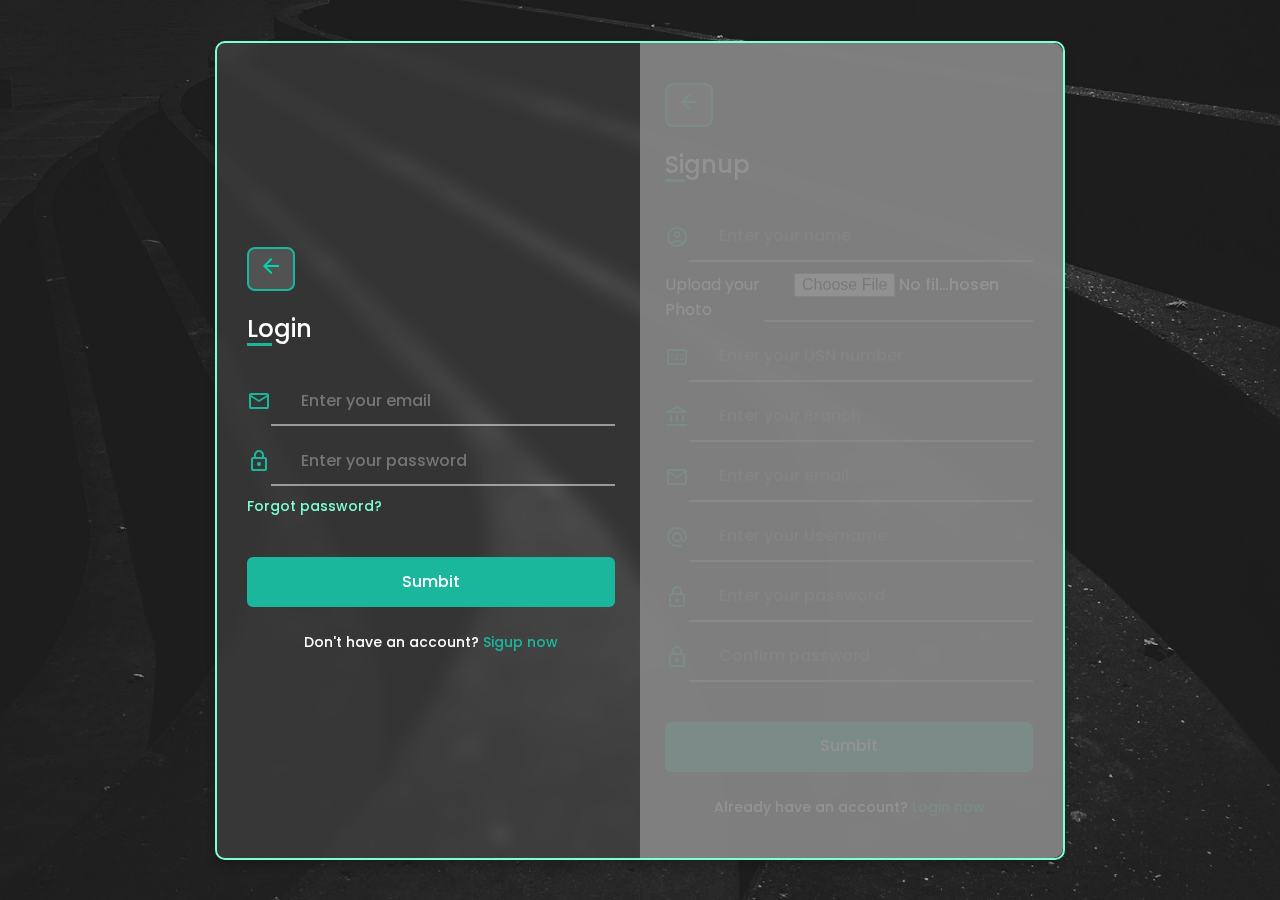
<file: login.html>
<!DOCTYPE html>
<!-- Coding by CodingNepal | www.codingnepalweb.com-->
<html lang="en" dir="ltr">

<head>
  <meta charset="UTF-8">
  <title> Login and Registration Form in HTML & CSS | CodingLab </title>
  <link rel="stylesheet" href="./assets/css/login.css">
  <!-- Fontawesome CDN Link -->
  <!-- <link rel="stylesheet" href="https://cdnjs.cloudflare.com/ajax/libs/font-awesome/5.15.3/css/all.min.css">
    <link rel="stylesheet" href="path/to/font-awesome/css/font-awesome.min.css"> -->
  <meta name="viewport" content="width=device-width, initial-scale=1.0">
</head>

<body>
  <div class="container">
    <input type="checkbox" id="flip">
    <div class="cover">
      <div class="front">
        <!-- <img src="images/frontImg.jpg" alt=""> -->
        <div class="text">
          <!-- <span class="text-2">The important thing is not to stop questioning. <br>
            Curiosity has its own reason for existing</span> -->
        </div>
      </div>
      <div class="back">
        <!-- <img class="backImg" src="images/academics1.png" alt=""> -->
        <!-- <div class="text">
          <span class="text-1">Complete miles of journey <br> with one step</span>
          <span class="text-2">Let's get started</span>
        </div> -->
      </div>
    </div>
    <div class="forms">
      <div class="form-content">
        <div class="login-form">
          <button class="backbtn"><a href="index.html"><img src="./assets/images/return back.svg" alt=""></a></button>
          <div class="title">Login</div>
          <form action="login.php" method="POST" enctype="multipart/form-data">
            <div class="input-boxes">
              <div class="input-box">
                <!-- <i class="fas fa-envelope"></i> -->
                <img src="./assets/images/email.svg" alt="">
                <input type="email" name="email" id="email" placeholder="Enter your email" required>
              </div>
              <div class="input-box">
                <!-- <i class="fas fa-lock"></i> -->
                <img src="./assets/images/password1.svg" alt="">
                <input type="password" name="pass" id="pass" placeholder="Enter your password" required>
              </div>
              <div class="text"><a href="#">Forgot password?</a></div>
              <div class="button input-box">
                <input type="submit" value="Sumbit">
              </div>
              <div class="text sign-up-text">Don't have an account? <label for="flip">Sigup now</label></div>
            </div>
          </form>
        </div>
        <div class="signup-form">
          <button class="backbtn"><a href="index.html"><img src="./assets/images/return back.svg" alt=""></a></button>
          <div class="title">Signup</div>

          <form action="register.php" method="POST" enctype="multipart/form-data">

            <div class="input-boxes">

              <div class="input-box">
                <!-- <i class="fas fa-user"></i> -->
                <img src="./assets/images/user.svg" alt="">
                <input type="text" placeholder="Enter your name" name="name" id="name" required>
              </div>
              
              <div class="input-box">
                <!-- <i class="fa-solid fa-user"></i> -->
                Upload your Photo
                <input type="file" name="file" id="file" required>
              </div>
              <div class="input-box">
                <!-- <i class="fa-solid fa-hashtag"></i> -->
                <img src="./assets/images/number.svg" alt="">
                <input type="text" name="usn" id="usn" placeholder="Enter your USN number" required>
              </div>
              <div class="input-box">
                <!-- <i class="fa-regular fa-building"></i> -->
                <img src="./assets/images/department.svg" alt="">
                <input type="text" placeholder="Enter your Branch" name="branch" id="branch" required>
              </div>
              
              <div class="input-box">
                <!-- <i class="fas fa-envelope"></i> -->
                <img src="./assets/images/email.svg" alt="">
                <input type="email" placeholder="Enter your email" name="email" id="email" required>
              </div>
              <div class="input-box">
                <!-- <i class="fa-solid fa-at"></i> -->
                <img src="./assets/images/username.svg" alt="">
                <input type="text" name="uname" id="uname" placeholder="Enter your Username" required>
              </div>
              <div class="input-box">
                <!-- <i class="fas fa-lock"></i> -->
                <img src="./assets/images/password1.svg" alt="">
                <input type="password" placeholder="Enter your password" name="pass" id="pass" required>
              </div>
              <div class="input-box">
                <!-- <i class="fas fa-lock"></i> -->
                <img src="./assets/images/password1.svg" alt="">
                <input type="password" placeholder="Confirm password" name="cpass" id="cpass" required>
              </div>
              <div class="button input-box">
                <input type="submit" value="Sumbit">
              </div>
              <div class="text sign-up-text">Already have an account? <label for="flip">Login now</label></div>
            </div>
          </form>
        </div>
      </div>
    </div>
  </div>
</body>

</html>
<!-- dp name usn branch year username password -->
</file>
<file: assets/css/login.css>
/* Google Font Link */
@import url("https://fonts.googleapis.com/css2?family=Poppins:wght@200;300;400;500;600;700&display=swap");
* {
  margin: 0;
  padding: 0;
  box-sizing: border-box;
  font-family: "Poppins", sans-serif;
}
body {
  min-height: 100vh;
  display: flex;
  align-items: center;
  justify-content: center;
  color: white;
  /* background-color: rgb(26, 183, 157); */
  /* background-color: white; */
  /* background-color: #00d4b0; */
  background-image: url("../images/dark\ bg-1.jpg");
  background-size: cover;
  background-position: center;
  padding: 30px;
}
.container {
  position: relative;
  max-width: 850px;
  width: 100%;
  background: blue;
  background: rgba(123, 123, 123, 0.25);
  backdrop-filter: blur(8px);
  -webkit-backdrop-filter: blur(8px);
  padding: 40px 30px;
  box-shadow: 0 5px 10px rgba(0, 0, 0, 0.2);
  perspective: 2700px;
  border: 2px solid aquamarine;
  /* box-shadow: 10px 10px 20px rgb(206, 255, 247); */
  /* border: 4px solid rgb(26, 183, 157); */
  border-radius: 10px;
}
.container .cover {
  position: absolute;
  top: 0;
  left: 50%;
  height: 100%;
  width: 50%;
  z-index: 98;
  transition: all 1s ease;
  transform-origin: left;
  transform-style: preserve-3d;
}
.container #flip:checked ~ .cover {
  transform: rotateY(-180deg);
}
.container .cover .front,
.container .cover .back {
  position: absolute;
  top: 0;
  left: 0;
  height: 100%;
  width: 100%;
}
.cover .back {
  transform: rotateY(180deg);
  backface-visibility: hidden;
}
.container .cover::before,
.container .cover::after {
  content: "";
  position: absolute;
  height: 100%;
  width: 100%;
  background-color: rgba(163, 216, 208, 0.9);
  /* background: rgb(0, 56, 255);
  background: linear-gradient(
    0deg,
    rgba(0, 56, 255, 0.9471895447632178) 0%,
    rgba(0, 212, 176, 1) 80%); */
  /* background-image: url("academics1.png"); */
  /* background-image: url("pattern1.jpg"); */
  /* background-image: url("academics2.png"); */
  background-color: rgba(134, 134, 134, 0.9);
  background-position: center;
  /* border-left: 2px solid black; */
  /* border-right: 6px solid rgb(26, 183, 157); */
  border-top-right-radius: 10px;
  border-bottom-right-radius: 10px;
  opacity: 1;
  z-index: 12;
}
.container .cover::after {
  opacity: 0.3;
  transform: rotateY(180deg);
  backface-visibility: hidden;
}
.container .cover img {
  position: absolute;
  height: 100%;
  width: 100%;
  object-fit: cover;
  z-index: 10;
}
.container .cover .text {
  position: absolute;
  z-index: 130;
  height: 100%;
  width: 100%;
  display: flex;
  flex-direction: column;
  align-items: center;
  justify-content: center;
}
.cover .text .text-1,
.cover .text .text-2 {
  font-size: 26px;
  font-weight: 600;
  color: #fff;
  text-align: center;
}
.cover .text .text-2 {
  font-size: 15px;
  font-weight: 500;
}
.container .forms {
  height: 100%;
  width: 100%;
  background: transparent;
}
.container .form-content {
  display: flex;
  align-items: center;
  justify-content: space-between;
}
.form-content .login-form,
.form-content .signup-form {
  width: calc(100% / 2 - 25px);
}
.forms .form-content .title {
  position: relative;
  font-size: 24px;
  font-weight: 500;
  color: #ffffff;
}
.forms .form-content .title:before {
  content: "";
  position: absolute;
  left: 0;
  bottom: 0;
  height: 3px;
  width: 25px;
  background: rgb(26, 183, 157);
}
.forms .signup-form .title:before {
  width: 20px;
}
.forms .form-content .input-boxes {
  margin-top: 30px;
}
.forms .form-content .input-box {
  display: flex;
  align-items: center;
  height: 50px;
  width: 100%;
  margin: 10px 0;
  position: relative;
  color: white;
}
.form-content .input-box input {
  height: 100%;
  width: 100%;
  outline: none;
  border: none;
  padding: 0 30px;
  font-size: 16px;
  font-weight: 500;
  border-bottom: 2px solid rgba(255, 255, 255, 0.5);
  transition: all 0.3s ease;
  background-color: transparent;
  color: white;
}
.form-content .input-box input:focus,
.form-content .input-box input:valid {
  border-color: rgb(26, 183, 157);
}
.form-content .input-box i {
  position: absolute;
  color: rgb(26, 183, 157);
  font-size: 17px;
}
.forms .form-content .text {
  font-size: 14px;
  font-weight: 500;
  color: #333;
}
.forms .form-content .text a {
  text-decoration: none;
  color: aquamarine;
}
.forms .form-content .text a:hover {
  text-decoration: underline;
}
.forms .form-content .button {
  color: #fff;
  margin-top: 40px;
}
.forms .form-content .button input {
  color: #fff;
  background: rgb(26, 183, 157);
  border-radius: 6px;
  padding: 0;
  cursor: pointer;
  transition: all 0.4s ease;
}
.forms .form-content .button input:hover {
  background: rgb(26, 183, 157);
}
.forms .form-content label {
  color: rgb(26, 183, 157);
  cursor: pointer;
}
.forms .form-content label:hover {
  text-decoration: underline;
}
.forms .form-content .login-text,
.forms .form-content .sign-up-text {
  text-align: center;
  margin-top: 25px;
  color: white;
}
.container #flip {
  display: none;
}
.backbtn {
  padding: 5px 10px;
  border: 2px solid rgb(26, 183, 157);
  background-color: #525252;
  border-radius: 8px;
  margin-bottom: 20px;
}
.backbtn:hover {
  background-color: rgb(42, 42, 42);
  box-shadow: 2px 2px 5px white;
}
@media (max-width: 730px) {
  .container .cover {
    display: none;
  }
  .form-content .login-form,
  .form-content .signup-form {
    width: 100%;
  }
  .form-content .signup-form {
    display: none;
  }
  .container #flip:checked ~ .forms .signup-form {
    display: block;
  }
  .container #flip:checked ~ .forms .login-form {
    display: none;
  }
}
</file>
